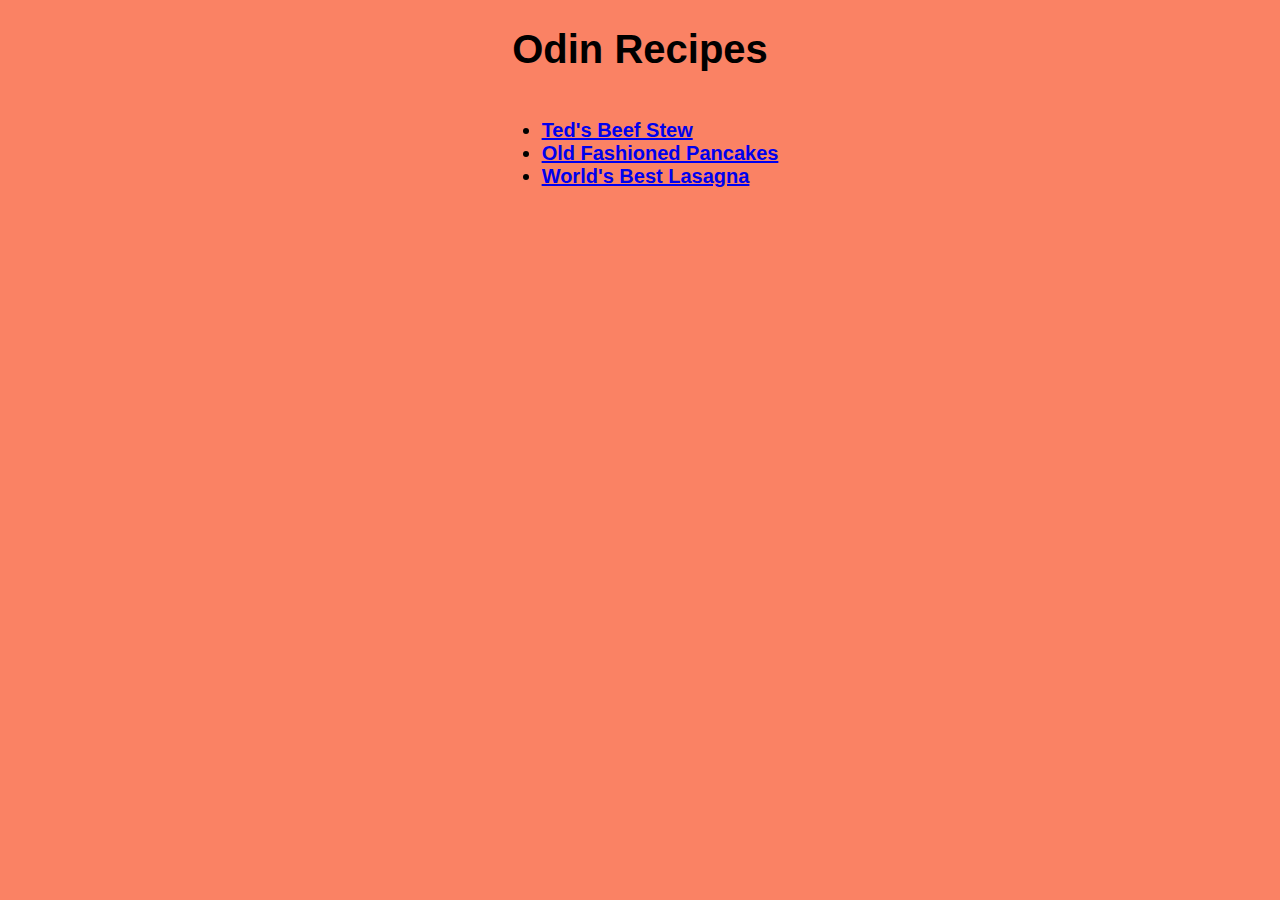
<file: index.html>
<!DOCTYPE html>

<html lang="en">
    <head>
        <meta charset="UTF-8">
        <title>Odin Recipes</title>

        <link rel="stylesheet" href="style.css">
    </head>

    <body>
        <h1 class="title">Odin Recipes</h1>

        <div class="index-container">
            <ul class="index-list">
            <li><a class="index-link" href="recipes/beef_stew.html">Ted's Beef Stew</a></li>
            <li><a class="index-link" href="recipes/pancake.html">Old Fashioned Pancakes</a></li>
            <li><a class="index-link" href="recipes/lasagna.html">World's Best Lasagna</a></li>
            </ul>
        </div>

    </body>
</html>
</file>
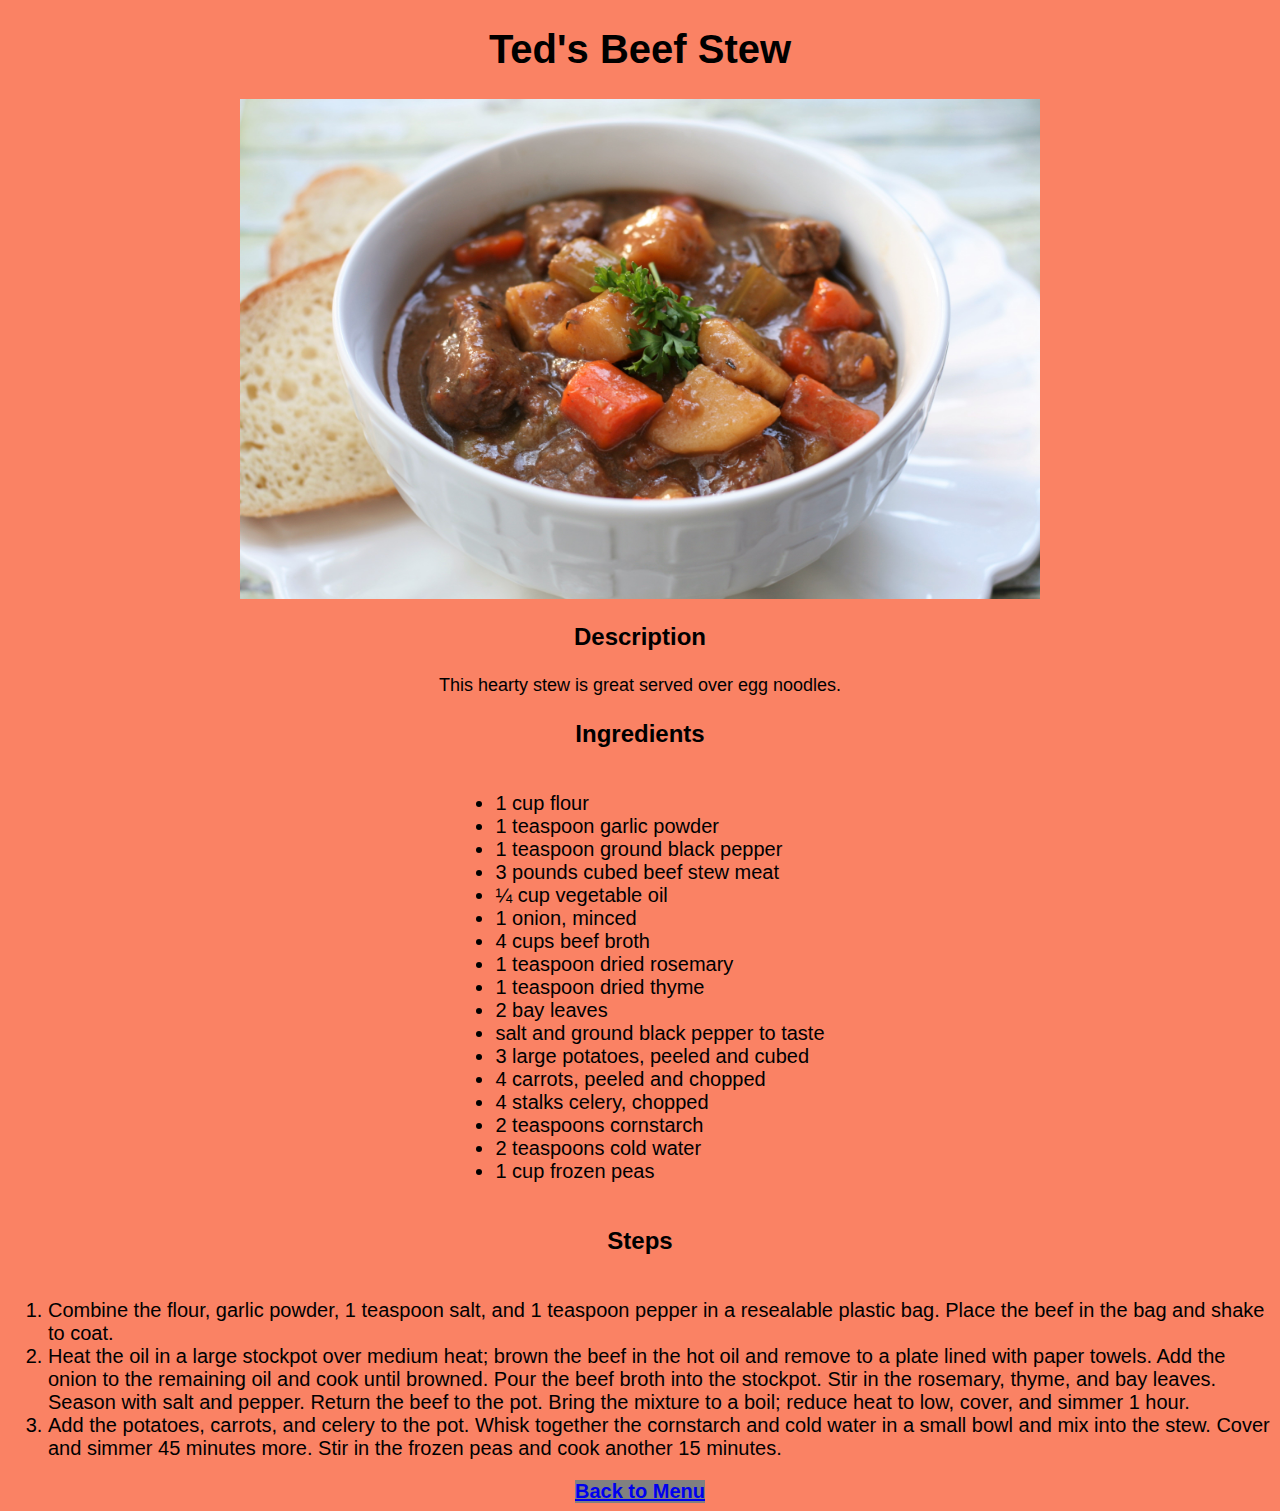
<file: recipes/beef_stew.html>
<!DOCTYPE html>

<html lang="en">
    <head>
        <meta charset="UTF-8">
        <title>Ted's Beef Stew</title>

        <link rel="stylesheet" href="../style.css">
    </head>

    <body>
        <h1 class="title">Ted's Beef Stew</h1>
        <img class="img" src="beef_stew.jpeg" alt="Beef Stew" width="800" height="500">

        <h3 class="sub-title">Description</h3>
        <p class="description">This hearty stew is great served over egg noodles.</p>

        <h3 class="sub-title">Ingredients</h3>

        <div class="recipe-container">
        <ul class="recipe-list ingredient">
            <li>1 cup flour</li>
            <li>1 teaspoon garlic powder</li>
            <li>1 teaspoon ground black pepper</li>
            <li>3 pounds cubed beef stew meat</li>
            <li>¼ cup vegetable oil</li>
            <li>1 onion, minced</li>
            <li>4 cups beef broth</li>
            <li>1 teaspoon dried rosemary</li>
            <li>1 teaspoon dried thyme</li>
            <li>2 bay leaves</li>
            <li>salt and ground black pepper to taste</li>
            <li>3 large potatoes, peeled and cubed</li>
            <li>4 carrots, peeled and chopped</li>
            <li>4 stalks celery, chopped</li>
            <li>2 teaspoons cornstarch</li>
            <li>2 teaspoons cold water</li>
            <li>1 cup frozen peas</li>
        </ul>
        </div>

        <h3 class="sub-title">Steps</h3>

        <div class="recipe-containner">
        <ol class="recipe-list step">
            <li>Combine the flour, garlic powder, 1 teaspoon salt, and 1 teaspoon pepper in a resealable plastic bag. Place the beef in the bag and shake to coat.</li>
            <li>Heat the oil in a large stockpot over medium heat; brown the beef in the hot oil and remove to a plate lined with paper towels. Add the onion to the remaining oil and cook until browned. Pour the beef broth into the stockpot. Stir in the rosemary, thyme, and bay leaves. Season with salt and pepper. Return the beef to the pot. Bring the mixture to a boil; reduce heat to low, cover, and simmer 1 hour.</li>
            <li>Add the potatoes, carrots, and celery to the pot. Whisk together the cornstarch and cold water in a small bowl and mix into the stew. Cover and simmer 45 minutes more. Stir in the frozen peas and cook another 15 minutes.</li>
        </ol>
        </div>

        <div class="menu-container">
        <a class="tomenu" href="../index.html">Back to Menu</a>
        </div>
        
    </body>
</html>
</file>
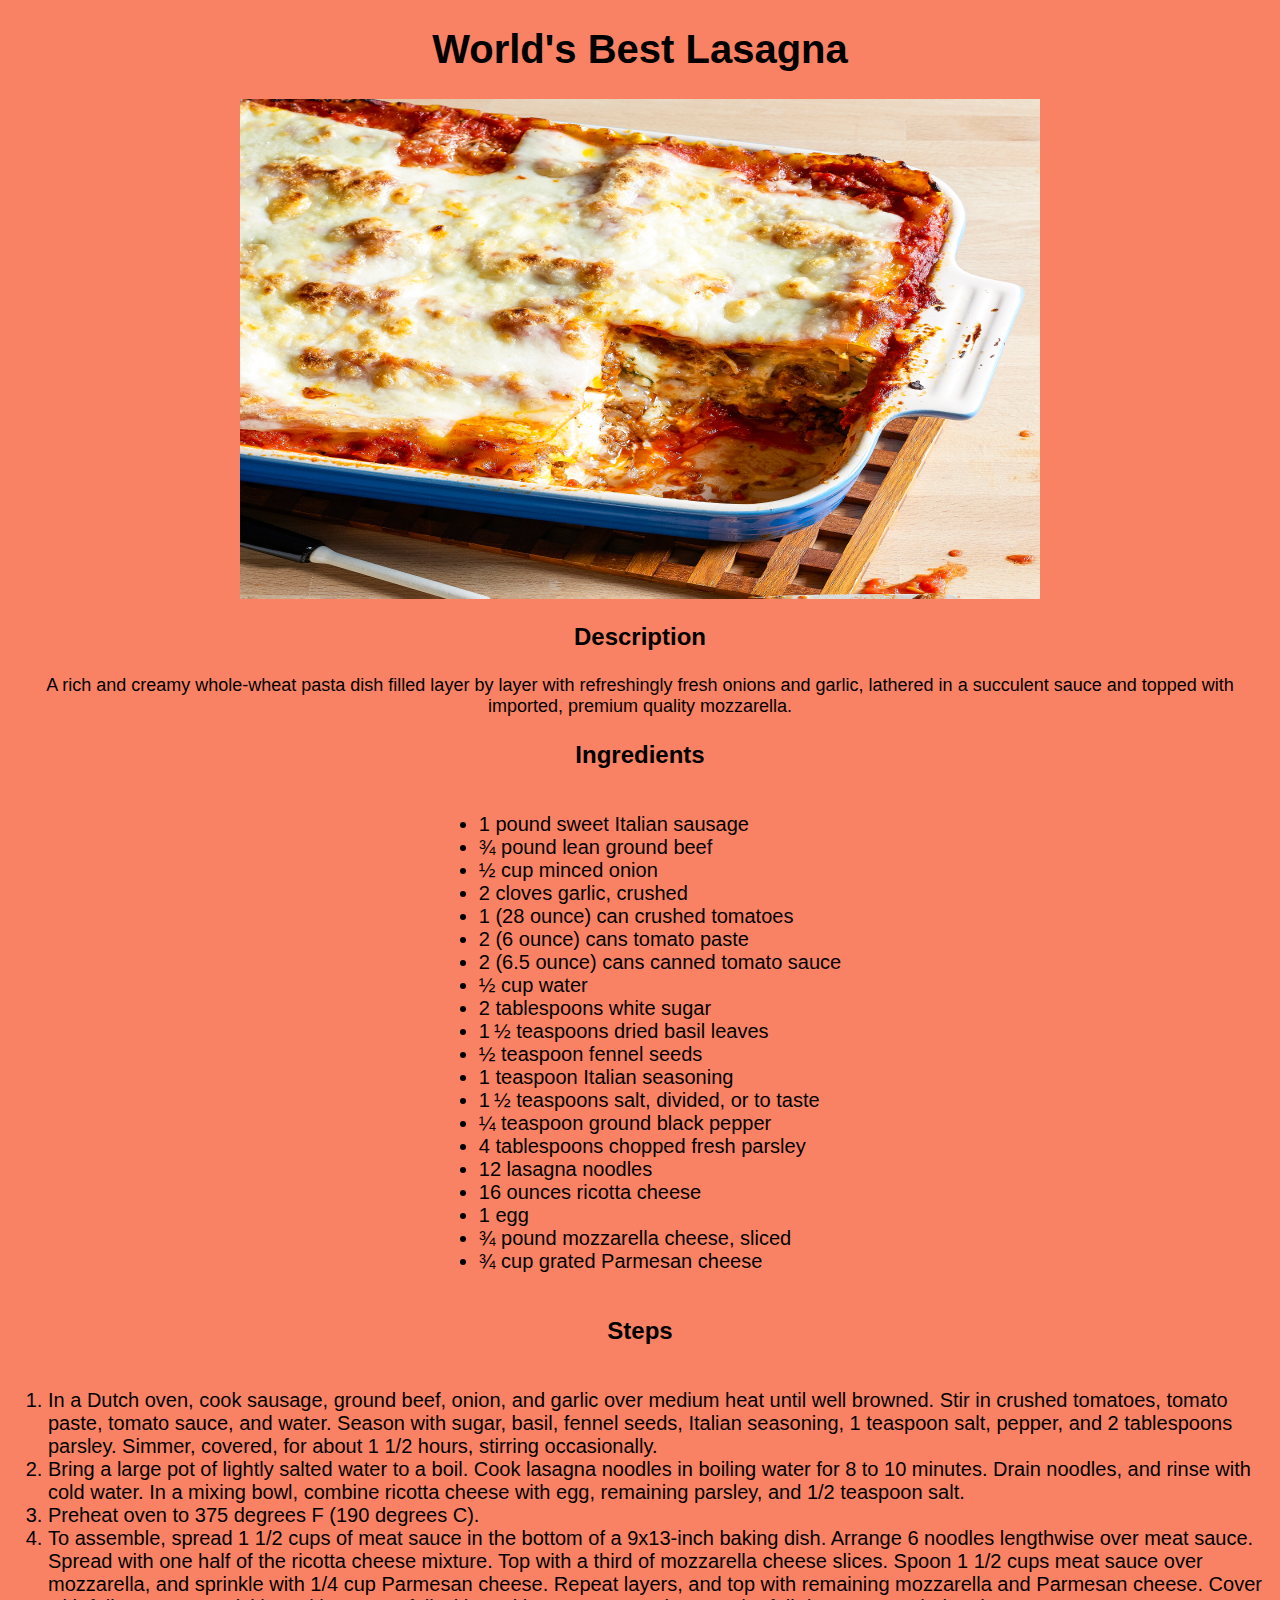
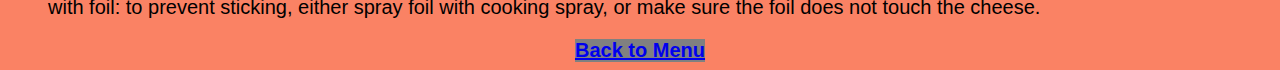
<file: recipes/lasagna.html>
<!DOCTYPE html>

<html lang="en">
    <head>
        <meta charset="UTF-8">
        <title>World's Best Lasagna</title>

        <link rel="stylesheet" href="../style.css">
    </head>

    <body>
        <h1 class="title">World's Best Lasagna</h1>
        <img class="img" src="lasagna.jpeg" alt="Lasagna" width="800" height="500">
        
        <h3 class="sub-title">Description</h3>
        <p class="description">A rich and creamy whole-wheat pasta dish filled layer by layer with refreshingly fresh onions and garlic, lathered in a succulent sauce and topped with imported, premium quality mozzarella.</p>

        <h3 class="sub-title">Ingredients</h3>

        <div class="recipe-container">
        <ul class="recipe-list ingredient">
            <li>1 pound sweet Italian sausage</li>
            <li>¾ pound lean ground beef</li>
            <li>½ cup minced onion</li>
            <li>2 cloves garlic, crushed</li>
            <li>1 (28 ounce) can crushed tomatoes</li>
            <li>2 (6 ounce) cans tomato paste</li>
            <li>2 (6.5 ounce) cans canned tomato sauce</li>
            <li>½ cup water</li>
            <li>2 tablespoons white sugar</li>
            <li>1 ½ teaspoons dried basil leaves</li>
            <li>½ teaspoon fennel seeds</li>
            <li>1 teaspoon Italian seasoning</li>
            <li>1 ½ teaspoons salt, divided, or to taste</li>
            <li>¼ teaspoon ground black pepper</li>
            <li>4 tablespoons chopped fresh parsley</li>
            <li>12 lasagna noodles</li>
            <li>16 ounces ricotta cheese</li>
            <li>1 egg</li>
            <li>¾ pound mozzarella cheese, sliced</li>
            <li>¾ cup grated Parmesan cheese</li>
        </ul>
        </div>

        <h3 class="sub-title">Steps</h3>
        
        <div class="recipe-container">
        <ol class="recipe-list step">
            <li>In a Dutch oven, cook sausage, ground beef, onion, and garlic over medium heat until well browned. Stir in crushed tomatoes, tomato paste, tomato sauce, and water. Season with sugar, basil, fennel seeds, Italian seasoning, 1 teaspoon salt, pepper, and 2 tablespoons parsley. Simmer, covered, for about 1 1/2 hours, stirring occasionally.</li>
            <li>Bring a large pot of lightly salted water to a boil. Cook lasagna noodles in boiling water for 8 to 10 minutes. Drain noodles, and rinse with cold water. In a mixing bowl, combine ricotta cheese with egg, remaining parsley, and 1/2 teaspoon salt.</li>
            <li>Preheat oven to 375 degrees F (190 degrees C).</li>
            <li>To assemble, spread 1 1/2 cups of meat sauce in the bottom of a 9x13-inch baking dish. Arrange 6 noodles lengthwise over meat sauce. Spread with one half of the ricotta cheese mixture. Top with a third of mozzarella cheese slices. Spoon 1 1/2 cups meat sauce over mozzarella, and sprinkle with 1/4 cup Parmesan cheese. Repeat layers, and top with remaining mozzarella and Parmesan cheese. Cover with foil: to prevent sticking, either spray foil with cooking spray, or make sure the foil does not touch the cheese.</li>
        </ol>
        </div>

        <div class="menu-container">
            <a class="tomenu" href="../index.html">Back to Menu</a>
            </div>
            
    </body>
</html>
</file>
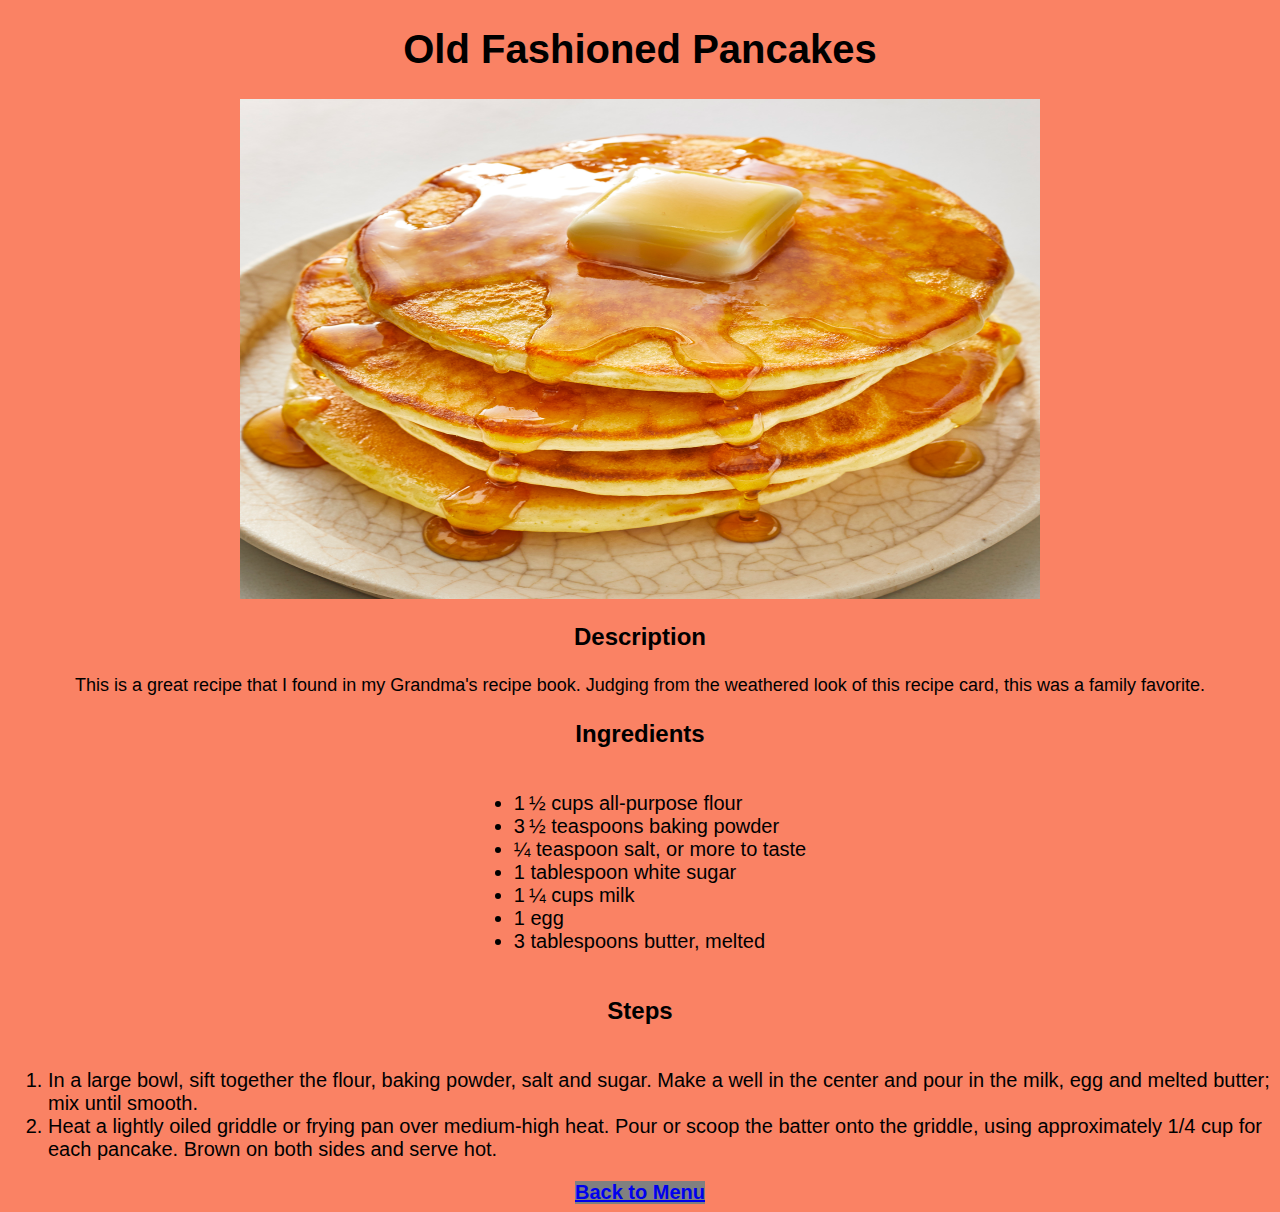
<file: recipes/pancake.html>
<!DOCTYPE html>

<html lang="en">
    <head>
        <meta charset="UTF-8">
        <title>Old Fashioned Pancakes</title>

        <link rel="stylesheet" href="../style.css">
    </head>

    <body>
        <h1 class="title">Old Fashioned Pancakes</h1>
        <img class="img" src="pancakes.jpeg" alt="Pancakes" width="800" height="500">

        <h3 class="sub-title">Description</h3>
        <p class="description">This is a great recipe that I found in my Grandma's recipe book.
            Judging from the weathered look of this recipe card, this was a family favorite.</p>
        
        <h3 class="sub-title">Ingredients</h3>

        <div class="recipe-container">
        <ul class="recipe-list ingredient">
            <li>1 ½ cups all-purpose flour</li>
            <li>3 ½ teaspoons baking powder</li>
            <li>¼ teaspoon salt, or more to taste</li>
            <li>1 tablespoon white sugar</li>
            <li>1 ¼ cups milk</li>
            <li>1 egg</li>
            <li>3 tablespoons butter, melted</li>
        </ul>
        </div>

        <h3 class="sub-title">Steps</h3>

        <div class="recipe-container">
        <ol class="recipe-list step">
            <li>In a large bowl, sift together the flour, baking powder, salt and sugar. Make a well in the center and pour in the milk, egg and melted butter; mix until smooth.</li>
            <li>Heat a lightly oiled griddle or frying pan over medium-high heat. Pour or scoop the batter onto the griddle, using approximately 1/4 cup for each pancake. Brown on both sides and serve hot.</li>
        </ol>
        </div>

        <div class="menu-container">
            <a class="tomenu" href="../index.html">Back to Menu</a>
            </div>
            
    </body>
</html>
</file>
<file: style.css>
body {
    background-color: rgb(250, 130, 100);
    font-family: Verdana, Geneva, Tahoma, sans-serif;
}

.title {
    text-align: center;
    font-size: 40px;
}

/* index */

div.index-container {
    text-align: center;
}

ul.index-list {
    display: inline-block;
    text-align: left;
    font-size: 20px;
    font-weight: bold;
}


/* recipe */

.img {
    display: block;
    margin-left: auto;
    margin-right: auto;
}

.sub-title {
    text-align: center;
    font-size: 24px;
    font-weight: bold;
}

p.description {
    text-align: center;
    font-size: 18px;
}

div.recipe-container {
    text-align: center;
}

.recipe-list {
    display: inline-block;
    text-align: left;
    font-size: 20px;
}

div.menu-container {
    text-align: center;
}
a.tomenu {
    background-color: grey;
    font-size: 20px;
    font-weight: bolder;
    display:inline-block;
    text-align: center;
}
</file>
